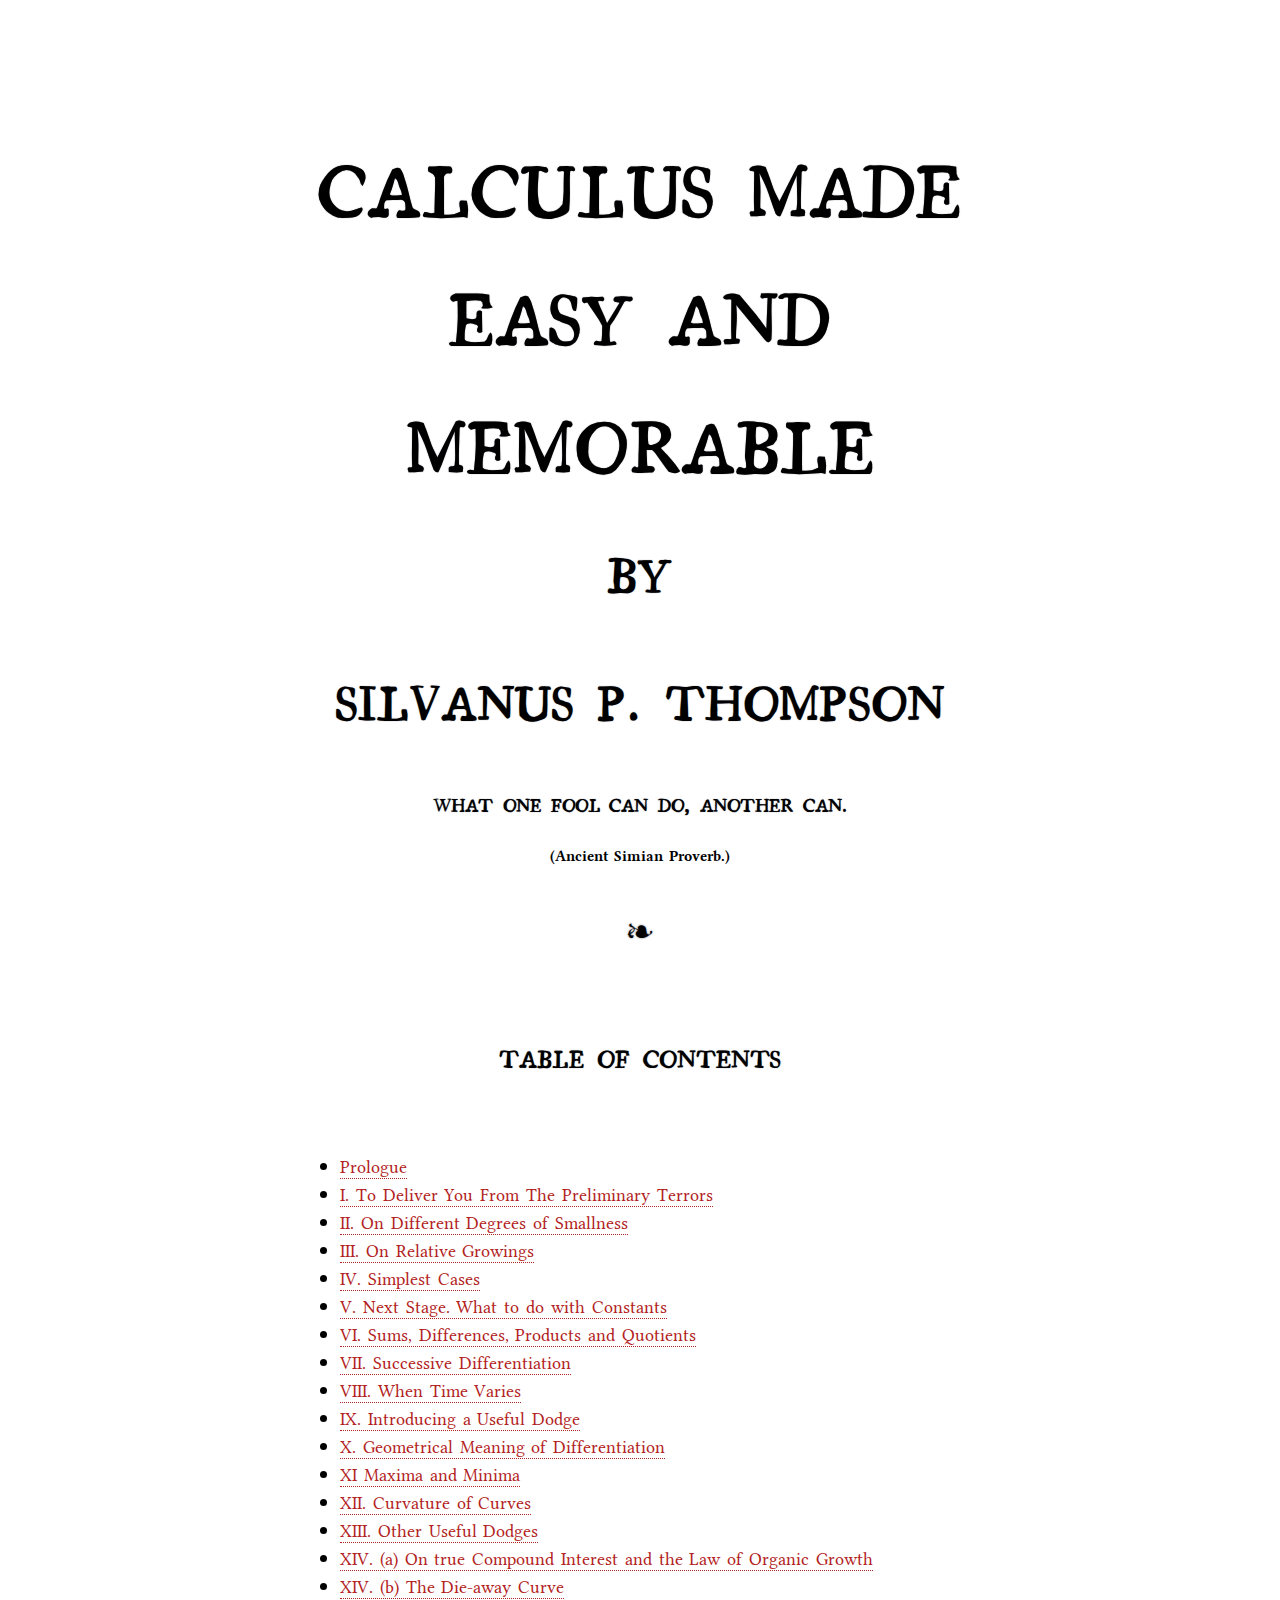
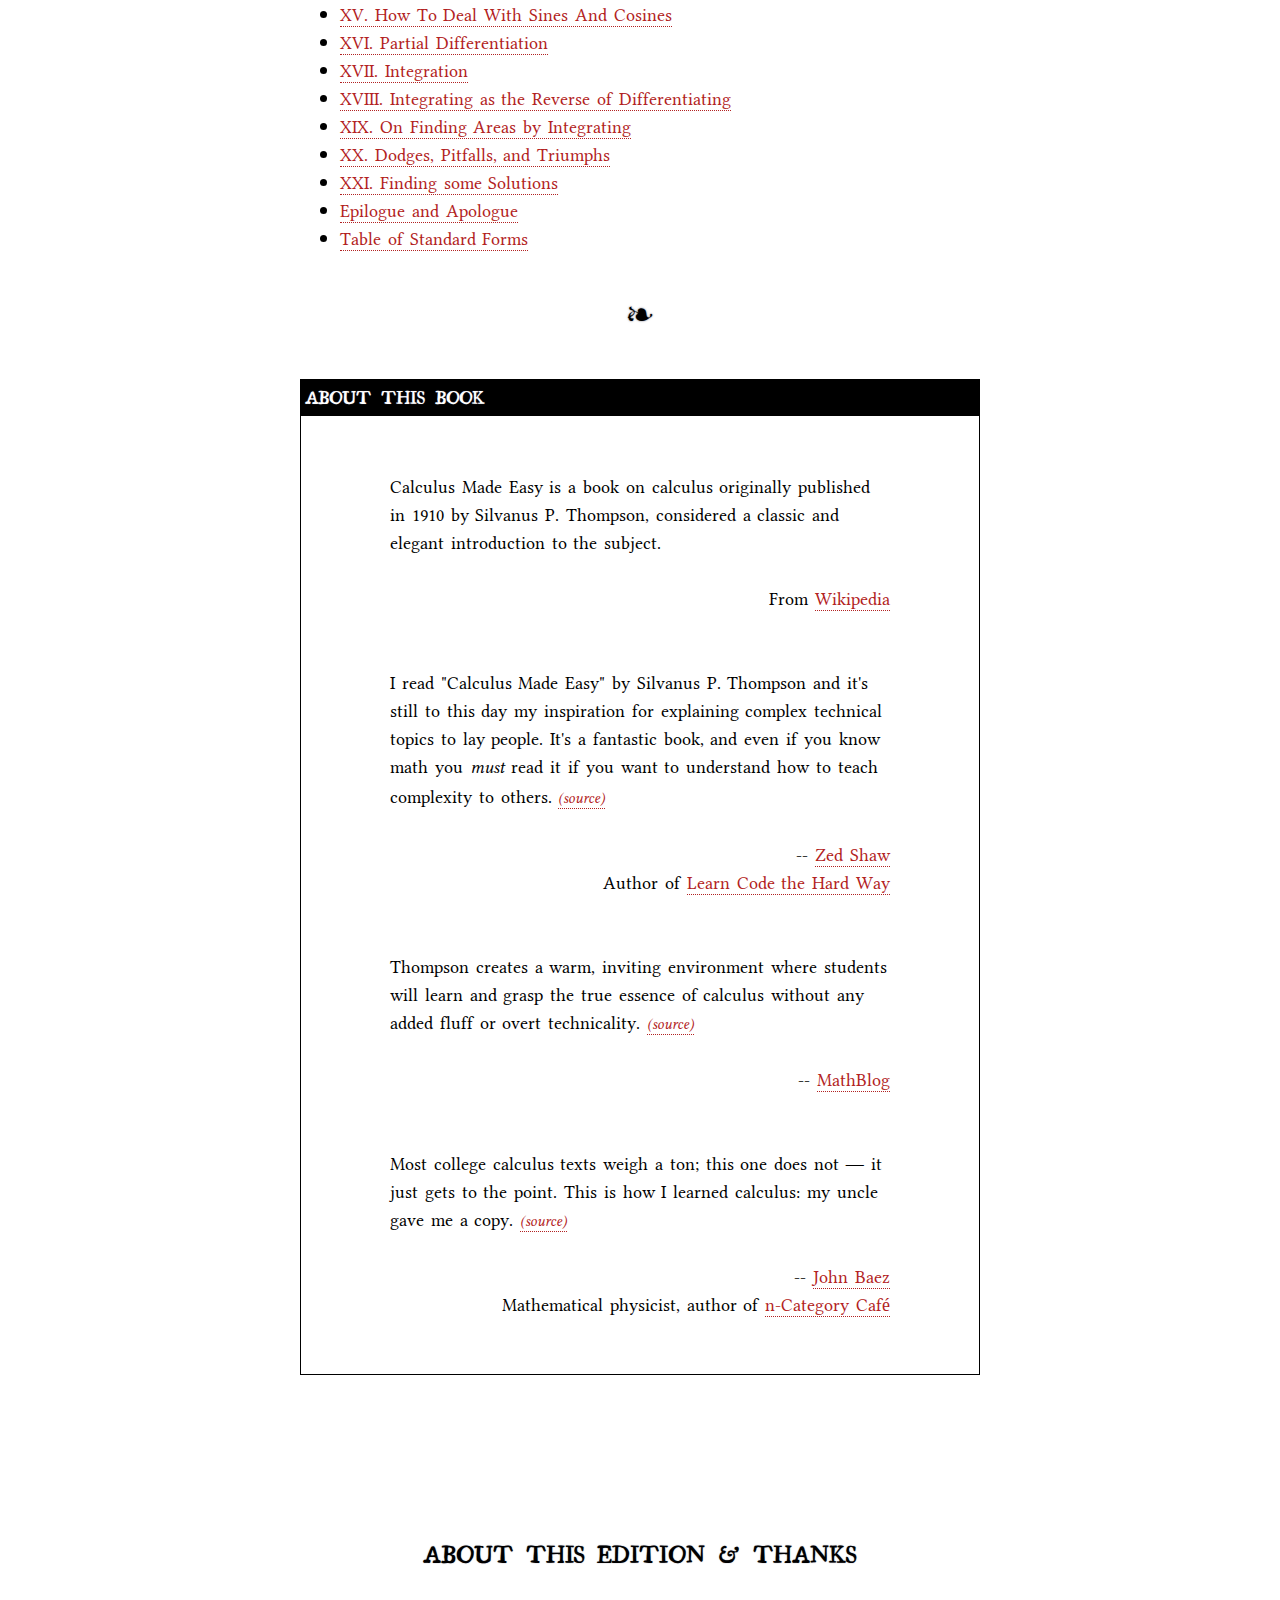
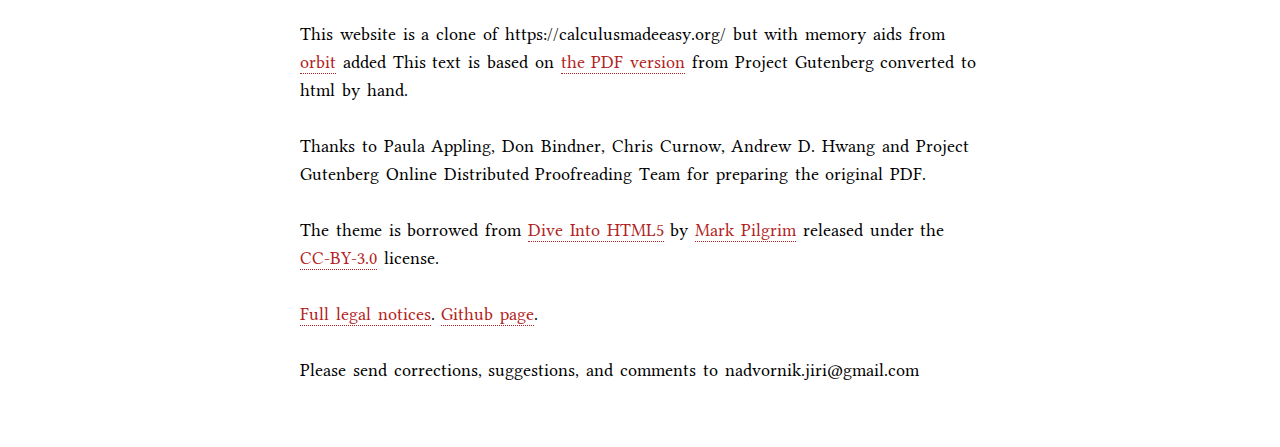
<file: index.html>
<!DOCTYPE html>
<meta charset="utf-8">
<title>Calculus Made Easy</title>
<link rel="stylesheet" href="screen.css">
<style>
h1:before{content:''}
h1,h2,h3{padding:0;margin:0;border:0;line-height:128px;text-align:center;clear:both}
h1{margin-top:128px;font-size:72px;text-transform:uppercase}
h2{font-size:48px}
ol{margin:1em 0 0 0;padding:0}
/*li{clear:both;width:100%;margin:0 0 1em 0;padding:0;overflow:hidden}*/
.title,.number{background:#fff}
.title{float:left;padding-right:3px}
.number{margin:0;float:right;padding-left:3px}
.f{margin-top:6.224em}
</style>
<link rel="stylesheet" media="only screen and (max-device-width: 480px)" href="mobile.css">
<hgroup>
<h1>Calculus Made Easy and Memorable</h1>
<h2>by<br>Silvanus P. Thompson</h2>
</hgroup>

<center>	<h4>What one fool can do, another can.</h4></center>
<center><h5>(Ancient Simian Proverb.)</h5></center>
<p class="a rotatedFloralHeartBullet">
<p>

<h3>Table of Contents</h3>

<ul>
<li><a href="prologue.html">Prologue</a>
<li><a href="1.html"> I. To Deliver You From The Preliminary Terrors</a>
<li><a href="2.html"> II. On Different Degrees of Smallness</a>
<li><a href="3.html"> III. On Relative Growings</a>
<li><a href="4.html"> IV. Simplest Cases</a>
<li><a href="5.html"> V. Next Stage. What to do with Constants</a>
<li><a href="6.html"> VI. Sums, Differences, Products and Quotients</a>
<li><a href="7.html"> VII. Successive Differentiation</a>
<li><a href="8.html"> VIII. When Time Varies</a>
<li><a href="9.html"> IX. Introducing a Useful Dodge</a>
<li><a href="10.html"> X. Geometrical Meaning of Differentiation</a>
<li><a href="11.html"> XI Maxima and Minima</a>
<li><a href="12.html"> XII. Curvature of Curves </a>
<li><a href="13.html"> XIII. Other Useful Dodges</a>
<li><a href="14.html"> XIV. (a) On true Compound Interest and the Law of Organic Growth</a>
<li><a href="14b.html"> XIV. (b) The Die-away Curve</a>
<li><a href="15.html"> XV. How To Deal With Sines And Cosines</a>
<li><a href="16.html"> XVI. Partial Differentiation</a>
<li><a href="17.html"> XVII. Integration</a>
<li><a href="18.html"> XVIII. Integrating as the Reverse of Differentiating</a>
<li><a href="19.html"> XIX. On Finding Areas by Integrating</a>
<li><a href="20.html"> XX. Dodges, Pitfalls, and Triumphs</a>
<li><a href="21.html"> XXI. Finding some Solutions</a>
<li><a href="epilogue.html"> Epilogue and Apologue</a>
<li><a href="table.html"> Table of Standard Forms</a>
</ul>

<p class="a rotatedFloralHeartBullet">

<h3></h3>
</blockquote>
<div class="pf clear">

<h4>About this book</h4>
<blockquote class="note">
<p>
  Calculus Made Easy is a book on calculus originally published in 1910 by Silvanus P. Thompson, considered a classic and elegant introduction to the subject.
  <div style="text-align:right">From <a href="http://en.wikipedia.org/wiki/Calculus_Made_Easy" style="width:5em">Wikipedia</a></div>
</blockquote>

<blockquote class="note">
<p>
	I read "Calculus Made Easy" by Silvanus P. Thompson and it's still to this day my inspiration for explaining complex technical topics to lay people. It's a fantastic book, and even if you know math you <em>must</em> read it if you want to understand how to teach complexity to others. <small><em><a href="http://news.ycombinator.com/item?id=1299805">(source)</a></em></small>
	<div style="text-align:right">-- <a href="http://zedshaw.com/" style="width:5em">Zed Shaw</a><br>Author of <a href="http://learncodethehardway.org/">Learn Code the Hard Way</a></div>
</blockquote>

<blockquote class="note">
<p>
	Thompson creates a warm, inviting environment where students will learn and grasp the true essence of calculus without any added fluff or overt technicality. <small><em><a href="http://mathblog.com/mathematics-books/">(source)</a></em></small>
	<div style="text-align:right">-- <a href="http://mathblog.com/mathematics-books/" style="width:5em">MathBlog</a></div>
</blockquote>

<blockquote class="note">
    <p>
	      Most college calculus texts weigh a ton; this one does not — it just gets to the point. This is how I learned calculus: my uncle gave me a copy. <small><em><a href="http://math.ucr.edu/home//baez/books.html">(source)</a></em></small>
	      <div style="text-align:right">-- <a href="https://en.wikipedia.org/wiki/John_C._Baez">John Baez</a><br> Mathematical physicist, author of <a href="https://golem.ph.utexas.edu/category/">n-Category Café</a></div>
</blockquote>

</div>

<br>
<br>
<br>
<h3>About this edition &amp; thanks</h3>
This website is a clone of https://calculusmadeeasy.org/ but with memory aids from <a href="https://withorbit.com/">orbit</a>  added
This text is based on <a href="http://www.gutenberg.org/ebooks/33283">the PDF version</a> from Project Gutenberg converted to html by hand.<p>Thanks to Paula Appling, Don Bindner, Chris Curnow, Andrew D. Hwang
and
Project Gutenberg Online Distributed Proofreading Team for preparing the original PDF.
<p>The theme is borrowed from <a href="http://diveinto.html5doctor.com/">Dive Into HTML5</a> by <a href="http://diveintohtml5.info/about.html">Mark Pilgrim</a> released under the <a href="http://creativecommons.org/licenses/by/3.0/">CC-BY-3.0</a> license.
	  <p><a href="http://diveintohtml5.info/legal.html">Full legal notices</a>. <a href="https://github.com/nadvornix/calculus-made-easy">Github page</a>.
        <p>Please send corrections, suggestions, and comments to nadvornik.jiri@gmail.com

<script src="j/jquery.js"></script>
<script src="j/dih5.js"></script>
<script type="text/javascript">

  var _gaq = _gaq || [];
  _gaq.push(['_setAccount', 'UA-2555246-18']);
  _gaq.push(['_trackPageview']);

  (function() {
    var ga = document.createElement('script'); ga.type = 'text/javascript'; ga.async = true;
    ga.src = ('https:' == document.location.protocol ? 'https://ssl' : 'http://www') + '.google-analytics.com/ga.js';
    var s = document.getElementsByTagName('script')[0]; s.parentNode.insertBefore(ga, s);
  })();

</script>
</file>
<file: screen.css>
/*

"Dive Into HTML 5" stylesheet

Copyright (c) 2009, Mark Pilgrim, All rights reserved.

Redistribution and use in source and binary forms, with or without modification,
are permitted provided that the following conditions are met:

* Redistributions of source code must retain the above copyright notice,
  this list of conditions and the following disclaimer.
* Redistributions in binary form must reproduce the above copyright notice,
  this list of conditions and the following disclaimer in the documentation
  and/or other materials provided with the distribution.

THIS SOFTWARE IS PROVIDED BY THE COPYRIGHT HOLDERS AND CONTRIBUTORS 'AS IS'
AND ANY EXPRESS OR IMPLIED WARRANTIES, INCLUDING, BUT NOT LIMITED TO, THE
IMPLIED WARRANTIES OF MERCHANTABILITY AND FITNESS FOR A PARTICULAR PURPOSE
ARE DISCLAIMED. IN NO EVENT SHALL THE COPYRIGHT OWNER OR CONTRIBUTORS BE
LIABLE FOR ANY DIRECT, INDIRECT, INCIDENTAL, SPECIAL, EXEMPLARY, OR
CONSEQUENTIAL DAMAGES (INCLUDING, BUT NOT LIMITED TO, PROCUREMENT OF
SUBSTITUTE GOODS OR SERVICES; LOSS OF USE, DATA, OR PROFITS; OR BUSINESS
INTERRUPTION) HOWEVER CAUSED AND ON ANY THEORY OF LIABILITY, WHETHER IN
CONTRACT, STRICT LIABILITY, OR TORT (INCLUDING NEGLIGENCE OR OTHERWISE)
ARISING IN ANY WAY OUT OF THE USE OF THIS SOFTWARE, EVEN IF ADVISED OF THE
POSSIBILITY OF SUCH DAMAGE.


Classname Legend

.f = "fancy"      = first paragraph of each chapter (gets a fancy drop-cap)
.c = "centered"   = centered footer text (also clears floats)
.a = "asterism"   = section break
.v = "navigation" = prev/next navigation links (not breadcrumbs)
.u = "Unicode"    = text contains Unicode characters (requires special font declaration to accommodate *cough* a certain browser)
.p = "prompt"     = command-line or interactive shell prompt within code listings

.dc = "drop cap"       = image simulating first-letter initial
.pp = "pretty print"   = apply syntax highlighting to this code block
.pf = "padded frame"   = black border with internal padding
.fr = "framed"         = black border, no padding
.ss = "screenshot"     = image, floated right, with margin
.bc = "browser compat" = browser compatibility table (td cells all contain checks, Xs, and asterisks)
.st = "simple table"   = table with 1px border in body font
.ho = "headers only"   = on a table row, denotes that this row contains only table headers

.note = "note/caution/important"   = indented block for tips/gotchas/language comparisons
.baa  = "best available ampersand" = wrapper block for ampersands

.zebra = "zebra stripes" = off-white background color (used for "zebra stripe" tables)

How the fonts are compressed

Fonts are processed through http://www.fontsquirrel.com/fontface/generator to generate new TrueType, WOFF, and EOT Compressed versions.
Vertical Metrics are fixed, as is the GASP table, and kerning is removed. No X-height Matching is applied.
Essays 1742 has an em square value of 1024 and is stripped down to Lowercase, Uppercase, Numbers, and the following unicodes:
0021-002F,003A-003F,0040,005B-005F,007B-007D,2018-2019,201B-201D,201F,2022-2023,2026,2116,219C-219D,21B6-21B7,21DC-21DD,2212,261E,2767.
Linux Libertine has an em square value of 2048 and is stripped down to Lowercase, Uppercase, Numbers, and the following unicodes:
0021-002F,003A-003F,0040,005B-005F,007B-007D,2018-2019,201B-201D,201F,2022-2023,2026,2116,219C-219D,21B6-21B7,21DC-21DD,2212,261E,2767.

Acknowledgements & Inspirations

"The Elements of Typographic Style Applied to the Web" ... http://webtypography.net/toc/
"Use the Best Available Ampersand" ....................... http://simplebits.com/notebook/2008/08/14/ampersands.html
"Unicode Support in HTML, Fonts, and Web Browsers" ....... http://alanwood.net/unicode/
"Punctuation" ............................................ http://en.wikipedia.org/wiki/Punctuation
"Essays 1743" ............................................ http://www.thibault.org/fonts/essays/
"Libertine" .............................................. http://linuxlibertine.sourceforge.net/
"CSS Styled Restaurant Menu" ............................. http://www.web-graphics.com/mtarchive/ItalianMenu.html
*/

/* typography */

.cover{
  float:right;
}
img{
    display: block;
    margin-left: auto;
    margin-right: auto
} 


@font-face {
  font-family: "Essays 1743";
  src: url("f/Essays1743.eot?") format("eot"), url("f/Essays1743.woff") format("woff"), url("f/Essays1743.ttf") format("truetype");
}
@font-face {
  font-family: "Essays 1743";
  font-weight: bold;
  src: url("f/Essays1743-bold.eot?") format("eot"), url("f/Essays1743-bold.woff") format("woff"), url("f/Essays1743-bold.ttf") format("truetype");
}
@font-face {
  font-family: "Essays 1743";
  font-style: italic;
  src: url("f/Essays1743-italic.eot?") format("eot"), url("f/Essays1743-italic.woff") format("woff"), url("f/Essays1743-italic.ttf") format("truetype");
}
@font-face {
  font-family: "Essays 1743";
  font-style: italic;
  font-weight: bold;
  src: url("f/Essays1743-bold-italic.eot?") format("eot"), url("f/Essays1743-bold-italic.woff") format("woff"), url("f/Essays1743-bold-italic.ttf") format("truetype");
}
@font-face {
  font-family: "Alphabet of Children";
  src: url("f/Alphabet-of-Children.eot?") format("eot"), url("f/Alphabet-of-Children.woff") format("woff"), url("f/Alphabet-of-Children.ttf") format("truetype");
}
@font-face {
  font-family: "Libertine";
  src: url("f/Libertine.eot?") format("eot"), url("f/Libertine.woff") format("woff"), url("f/Libertine.ttf") format("truetype");
}
@font-face {
  font-family: "Libertine";
  font-weight: bold;
  src: url("f/Libertine-bold.eot?") format("eot"), url("f/Libertine-bold.woff") format("woff"), url("f/Libertine-bold.ttf") format("truetype");
}
@font-face {
  font-family: "Libertine";
  font-style: italic;
  src: url("f/Libertine-italic.eot?") format("eot"), url("f/Libertine-italic.woff") format("woff"), url("f/Libertine-italic.ttf") format("truetype");
}
@font-face {
  font-family: "Libertine";
  font-style: italic;
  font-weight: bold;
  src: url("f/Libertine-bold-italic.eot?") format("eot"), url("f/Libertine-bold-italic.woff") format("woff"), url("f/Libertine-bold-italic.ttf") format("truetype");
}

/* base */

html {
  overflow-y: scroll;
  -webkit-font-smoothing: antialiased;
}
html, body {
  background: #fff;
  color: #000;
  margin: 0;
  padding: 0;
}
body {
  font: large/1.556 "Libertine", Palatino, "Palatino Linotype", "Book Antiqua", Georgia, "Times New Roman", serif;
  word-spacing: 0.1em;
  max-width: 680px;
  margin: 0 auto;
  padding-bottom: 2em;
}
pre, kbd, samp, code, var {
  font: medium/1.75 Consolas, "Andale Mono", Monaco, "Liberation Mono", "Bitstream Vera Sans Mono", "DejaVu Sans Mono", monospace;
  word-spacing: 0;
  letter-spacing: 0;
}
.a, .u, table.bc tbody td {
  font: 100%/1 "Arial Unicode MS", FreeSerif, OpenSymbol, "DejaVu Sans", sans-serif;
}
.baa {
  font: oblique 105% Constantia, Baskerville, Palatino, "Palatino Linotype", "URW Palladio L", serif;
}
.note {
  margin: 3.112em 4.94em;
}
.note span {
  display: block;
  float: left;
  font-size: 266.7%;
  line-height: 0.8;
  margin: 0 0.22em 0 -1.22em;
}
.ss span {
  display: block;
  text-align: center;
  border-top: 3px double;
  border-bottom: 3px double;
}
.c {
  font-size: medium;
  line-height: 1.75;
  margin: 1.75em 0;
}
.f:first-letter {
  font-family: "Alphabet of Children";
  font-size: 8.2em;
  float: left;
  margin-right: 0.02em;
  line-height: 0.75;
}
p, ul, ol {
  font-size: large;
  margin: 1.556em 0;
}

/* basics */

.clear {
  clear: both;
}
.c, .a, #toc, form div {
  clear: both;
  text-align: center;
}

#toc ol, #toc li {
  list-style: none;
  margin-left: 0;
  padding-left: 0;
}
.a {
  font-size: xx-large;
  line-height: .875;
  text-shadow: 0 0 2px #667;
}
.pf, .fr {
  border: 1px solid;
}
.pf {
  margin: 1.75em 0;
}
.pf .inner {
  min-height: 253px;
  margin: 0 15px 0 0;
  padding: 0 154px 1.75em 0;
  background: white url(i/openclipart.org_johnny_automatic_little_professor.png) bottom right no-repeat;
}
.pf .moneybags {
  min-height: 245px;
  margin: 0 15px 0 0;
  padding: 0 190px 1.75em 0;
  background: white url(i/openclipart.org_johnny_automatic_bag_of_money.png) bottom right no-repeat;
}
.pf h4 {
  margin: 0;
  padding: 4px;
  background: black;
  color: white;
}
.ss {
  float: right;
  margin: 0 0 1.75em 1.75em;
  font-size: medium;
}
address, cite, dfn, var {
  font-style: normal;
}
sup {
  font-variant: small-caps;
  vertical-align: text-top;
}

/* links */

a {
  text-decoration: none;
}
a:link {
  color: FireBrick;
  border-bottom: 1px dotted;
}
a:visited {
  color: RosyBrown;
  border-bottom: 1px dotted;
}
a:link:hover, a:visited:hover {
  border-bottom: 1px solid;
}
.c a {
  color: inherit;
}

/* figures and legends */

.legend {
  font: italic x-large/1.75 "Essays 1743", "Marker Felt", "Kristen ITC", "Viner Hand ITC", "Lucida Handwriting", Amienne, Boopee, "Segoe Print", "Times New Roman", serif;
  text-shadow: 0 0 1px #667;
  margin-left: 0.5em;
  vertical-align: top;
}
.arrow {
  font-size: 200%;
  line-height: 0.3;
  vertical-align: sub;
}
.left {
  float: left;
}
.right {
  float: right;
}
.top {
  margin-bottom: 0.3em;
  display: block;
}
.bottom {
  display: block;
  margin-top: 0;
  margin-left: 2em;
}

/* code blocks */

pre {
  padding-left: 3.5em;
  white-space: pre; /* CSS2 */
  white-space: pre-wrap; /* CSS 2.1 */
  word-wrap: break-word; /* IE */
}
pre.ib {
  padding: 0;
}
mark {
  display: inline-block;
  background: #ff8;
  border: 1px dotted #888;
}
.p {
  color: #667;
}

/* overrides */

li ol, .q, .v span {
  margin: 0;
}
code, var, samp {
  line-height: inherit !important;
}

/* headers */

h1, h2, h3, h4, caption, thead th {
  font-family: "Essays 1743", Palatino, "Palatino Linotype", "Book Antiqua", Georgia, "Times New Roman", serif;
  font-weight: normal;
  text-transform: uppercase;
  text-shadow: 0 0 1px #667;
}
h1 {
  font-size: 266.7%;
  line-height: 1.1;
  text-align: center;
  width: 100%;
  margin: 1.49em 0;
}
h2 {
  font-size: 210%;
  line-height: 1.3125;
  margin: 1.167em 0;
  text-align: center;
  clear: both;
}
h3 {
  font-size: x-large;
  line-height: 1.167;
  margin: 1.556em 0;
  text-align: center;
}
h1:before {
  content: "\2116" counter(h1) ".";
}

/* video */

video {
  display: block;
  margin: 0 auto;
}

/* browser compatibility and other tables */

.bc, .st {
  width: 100%;
  border-collapse: collapse;
}

.bc tbody th, .bc thead th.l, tfoot td {
  text-align: left;
}

.bc thead th, .bc td {
  text-align: center;
}

tfoot {
  font-size: small;
}

.st {
  border: 1px solid;
}

.st th {
  text-align: left;
  font-weight: normal;
}

.st tr > th:first-child {
  padding-left: 5px;
}

.ho th {
  border-bottom: 1px solid;
}

.zebra {
  background: #eee;
}

/* asterism styles */

.rotatedFloralHeartBullet:after { content: "\2767" }

.triangularBullet:after { content: "\2023" }

.leftwardsWaveArrow:after  { content: "\219C" }
.rightwardsWaveArrow:after { content: "\219D" }

.leftwardsSquiggleArrow:after  { content: " \21DC" }
.rightwardsSquiggleArrow:after { content: "\21DD" }

.whiteRightPointingIndex:after { content: "\261E" }

.anticlockwiseTopSemicircleArrow:after { content: "\21B6" }
.clockwiseTopSemicircleArrow:after { content: "\21B7" }
</file>
<file: mobile.css>
/*

"Dive Into HTML5" mobile stylesheet for iPhone, Android,
and other small-screen devices

Copyright (c) 2009, Mark Pilgrim, All rights reserved.

Redistribution and use in source and binary forms, with or without modification,
are permitted provided that the following conditions are met:

* Redistributions of source code must retain the above copyright notice,
  this list of conditions and the following disclaimer.
* Redistributions in binary form must reproduce the above copyright notice,
  this list of conditions and the following disclaimer in the documentation
  and/or other materials provided with the distribution.

THIS SOFTWARE IS PROVIDED BY THE COPYRIGHT HOLDERS AND CONTRIBUTORS 'AS IS'
AND ANY EXPRESS OR IMPLIED WARRANTIES, INCLUDING, BUT NOT LIMITED TO, THE
IMPLIED WARRANTIES OF MERCHANTABILITY AND FITNESS FOR A PARTICULAR PURPOSE
ARE DISCLAIMED. IN NO EVENT SHALL THE COPYRIGHT OWNER OR CONTRIBUTORS BE
LIABLE FOR ANY DIRECT, INDIRECT, INCIDENTAL, SPECIAL, EXEMPLARY, OR
CONSEQUENTIAL DAMAGES (INCLUDING, BUT NOT LIMITED TO, PROCUREMENT OF
SUBSTITUTE GOODS OR SERVICES; LOSS OF USE, DATA, OR PROFITS; OR BUSINESS
INTERRUPTION) HOWEVER CAUSED AND ON ANY THEORY OF LIABILITY, WHETHER IN
CONTRACT, STRICT LIABILITY, OR TORT (INCLUDING NEGLIGENCE OR OTHERWISE)
ARISING IN ANY WAY OUT OF THE USE OF THIS SOFTWARE, EVEN IF ADVISED OF THE
POSSIBILITY OF SUCH DAMAGE.


Acknowledgements & Inspirations

"Return of the Mobile Style Sheet" ....................... http://www.alistapart.com/articles/returnofthemobilestylesheet
"Optimizing Web Content Using Conditional CSS" ........... http://developer.apple.com/safari/library/documentation/AppleApplications/Reference/SafariWebContent/OptimizingforSafarioniPhone/chapter_3_section_2.html
*/

/* basics */

html {
  color:#000;
}
body {
  margin:4px 2px 0 2px;
}

/* typography */

body, .c, span, pre span, .c, .note, p, ul, ol {
  font:normal 12px/18px sans-serif;
}
pre, kbd, samp, code, var {
  font:normal 12px/18px monospace;
}
.baa {
  font:normal 14px/18px serif;
}
.c, .note, p, ul, ol, h2, h3 {
  margin:1.75em 0;
}

/* links */

a:link, a:visited {
  text-decoration: underline;
  border: 0;
}
a:link:hover, a:visited:hover {
  border: 0;
}
pre a {
  text-decoration:none;
}

/* headers and pullquotes */

h1, h2, h3, h4, pre, caption, .legend, thead th {
  padding:0;
  border:0;
  letter-spacing:0;
  text-shadow:0 0 0;
}
h1 {
  margin:0;
}
h1, h1 code {
  font:normal 18px/18px serif;
}
h2, h2 code {
  font:normal 16px/18px serif;
}
h3, h3 code, .legend, caption, thead th {
  font:normal 14px/18px serif;
}
h4, h4 code {
  font:normal 12px/18px serif;
}
h1:before {
  content:"";
}

/* overrides */

.nm, .w, aside, form, form+p, .note span, .q span, .a, .ss img, .arrow {
  display:none;
}
dd {
  margin:0 0 0 1.75em;
}
.f img {
  width: 4em;
  height: 4em;
}
.pf .inner {
  background: white;
  min-height: inherit;
  margin: 0;
  padding: .25em;
}
.pf .moneybags {
  background: white;
  min-height: inherit;
  margin: 0;
  padding: 0;
}
pre {
  white-space: pre-wrap;
  float: none !important;
}
.legend {
  margin: 0 !important;
  padding: 0 !important;
  width: 100%;
  font-weight: bold;
}
strong, b, em, i {
  text-transform: inherit;
}
strong, b {
  font-weight: bold;
}
em, i {
  font-style: oblique;
}
</file>
